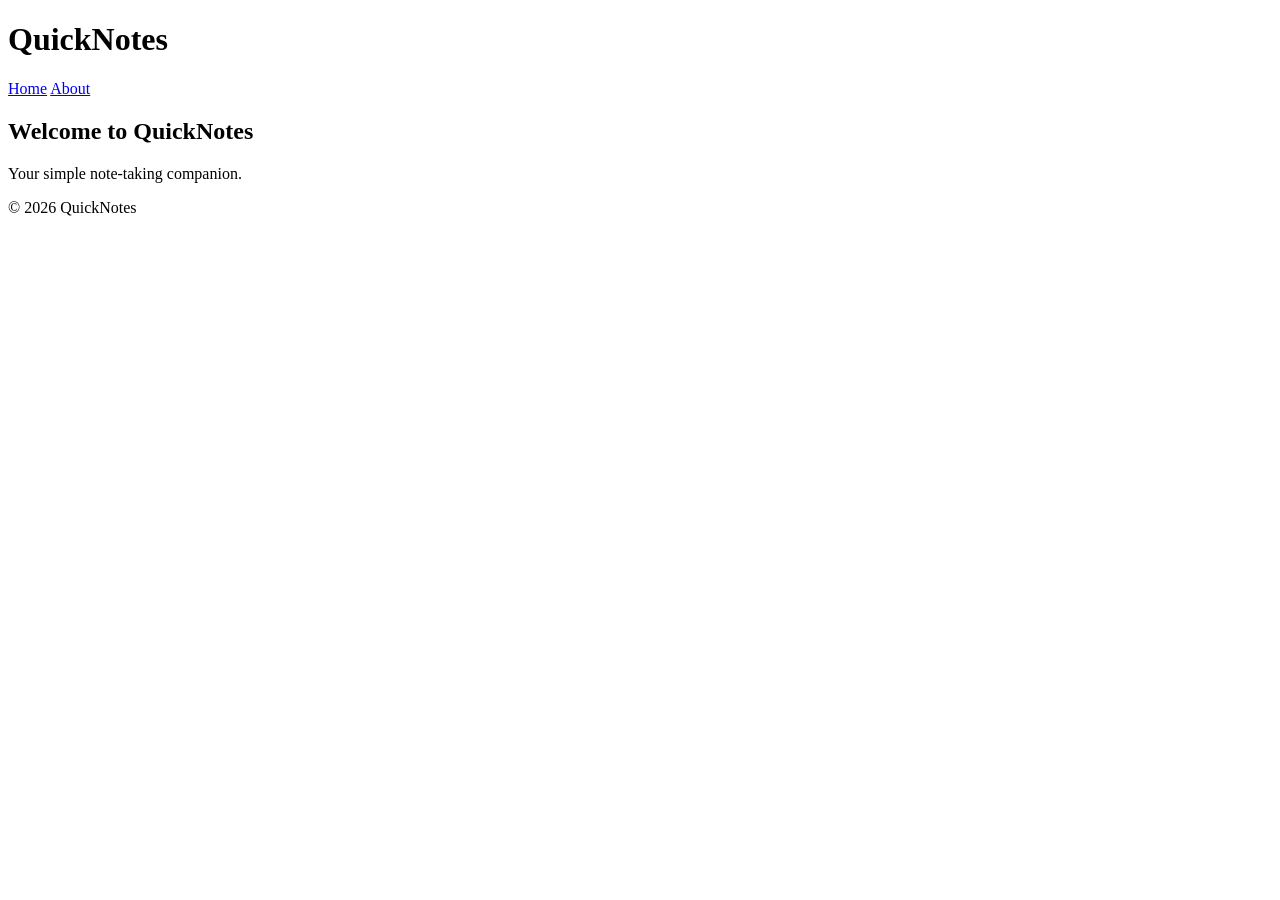
<file: index.html>
<!DOCTYPE html>
<html lang="en">
<head>
  <meta charset="UTF-8">
  <title>QuickNotes - Home</title>
</head>
<body>
  <header>
    <h1>QuickNotes</h1>
    <nav>
      <a href="index.html">Home</a>
      <a href="about.html">About</a>
    </nav>
  </header>

  <main>
    <h2>Welcome to QuickNotes</h2>
    <p>Your simple note‑taking companion.</p>
  </main>

  <footer>
    <p>&copy; 2026 QuickNotes</p>
  </footer>
</body>
</html>
</file>
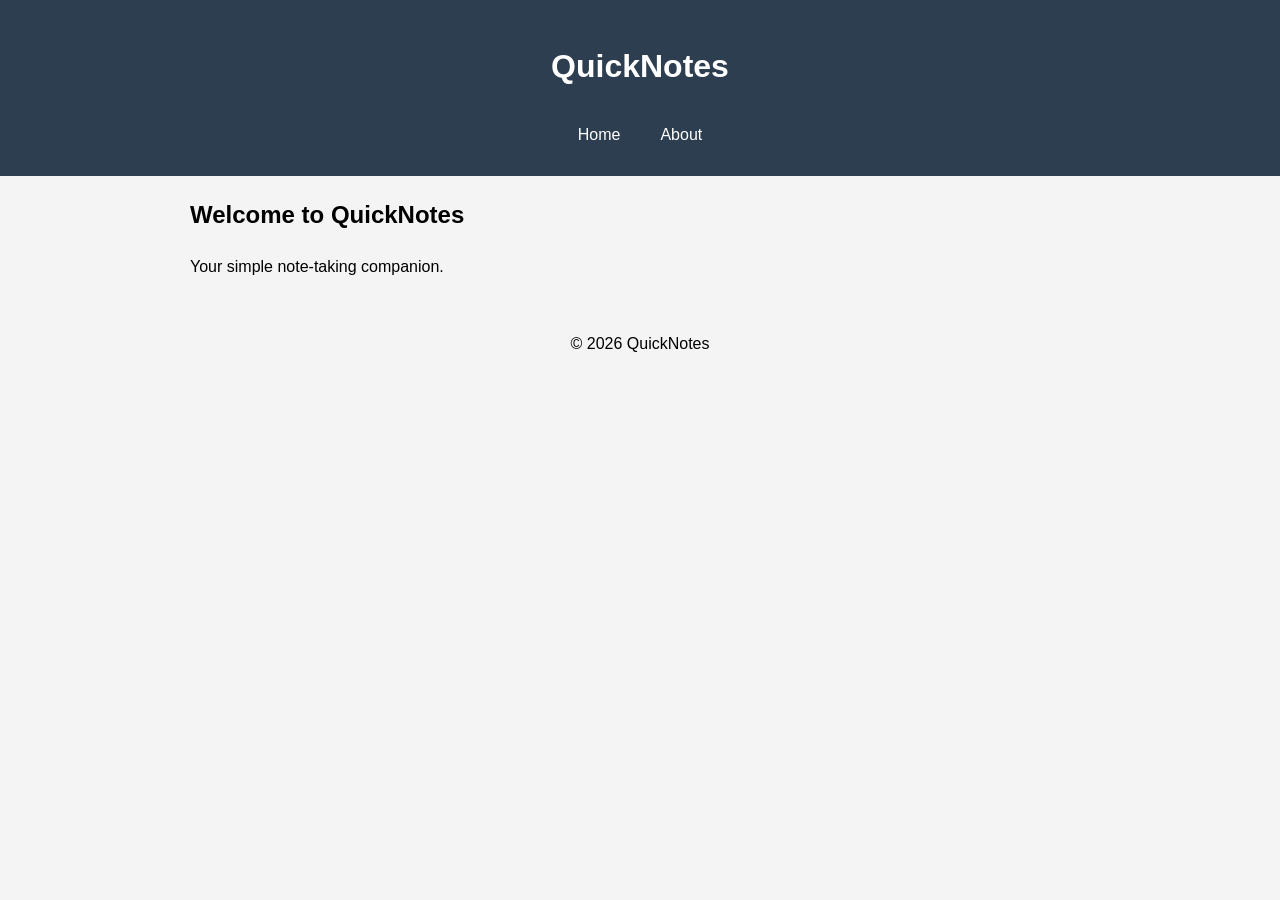
<file: day2/index.html>
<!DOCTYPE html>
<html lang="en">
<head>
  <meta charset="UTF-8">
  <title>QuickNotes - Home</title>
  <link rel="stylesheet" href="style.css">
</head>
<body>
  <header>
    <h1>QuickNotes</h1>
    <nav>
      <a href="index.html">Home</a>
      <a href="about.html">About</a>
    </nav>
  </header>

  <main>
    <h2>Welcome to QuickNotes</h2>
    <p>Your simple note‑taking companion.</p>
  </main>

  <footer>
    <p>&copy; 2026 QuickNotes</p>
  </footer>
</body>
</html>
</file>
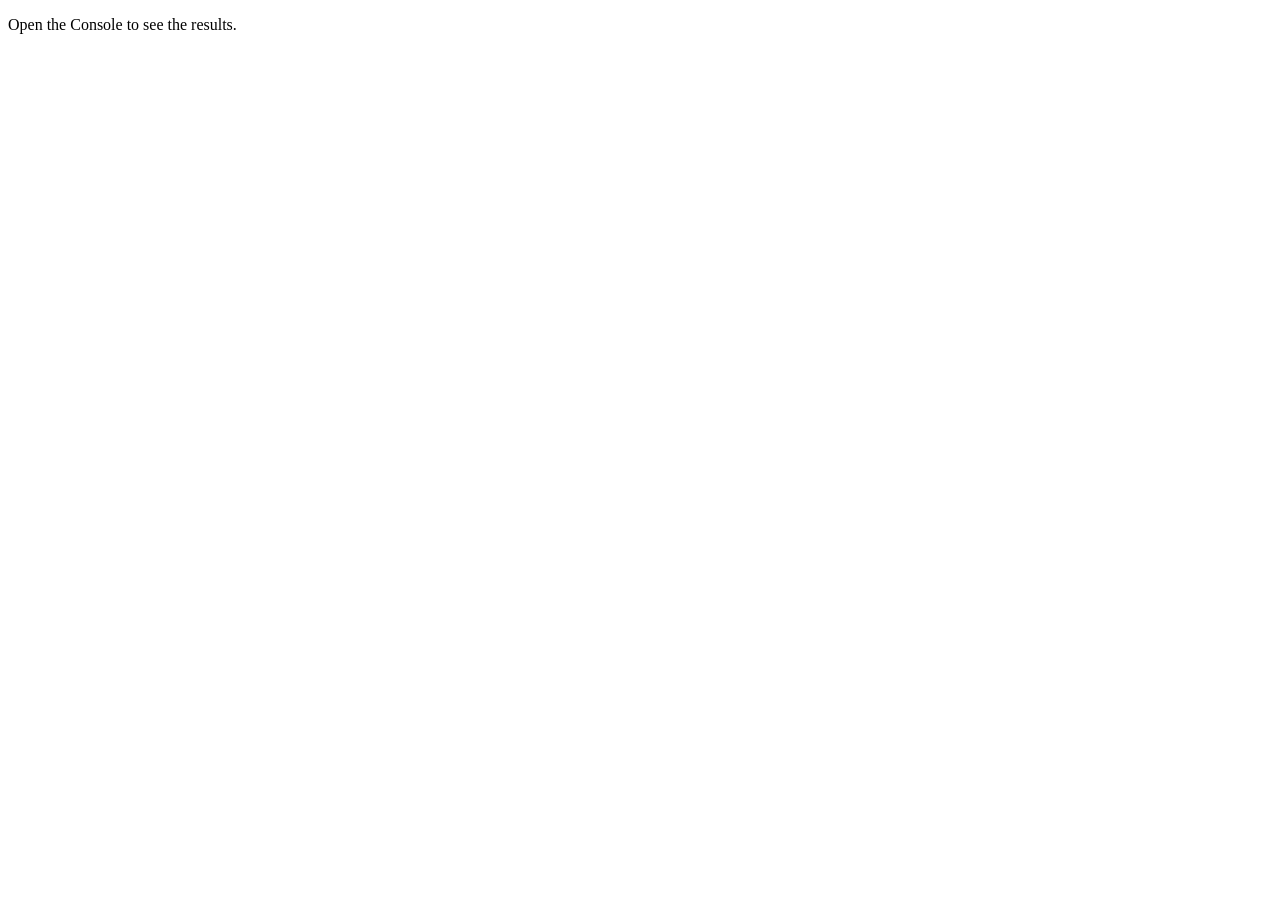
<file: day3/index.html>
<!DOCTYPE html>
<html lang="en">
<head>
    <meta charset="UTF-8">
    <title>Notes Toolkit</title>
    <script src="script.js" defer></script>
</head>
<body>
    <p>Open the Console to see the results.</p>
</body>
</html>
</file>
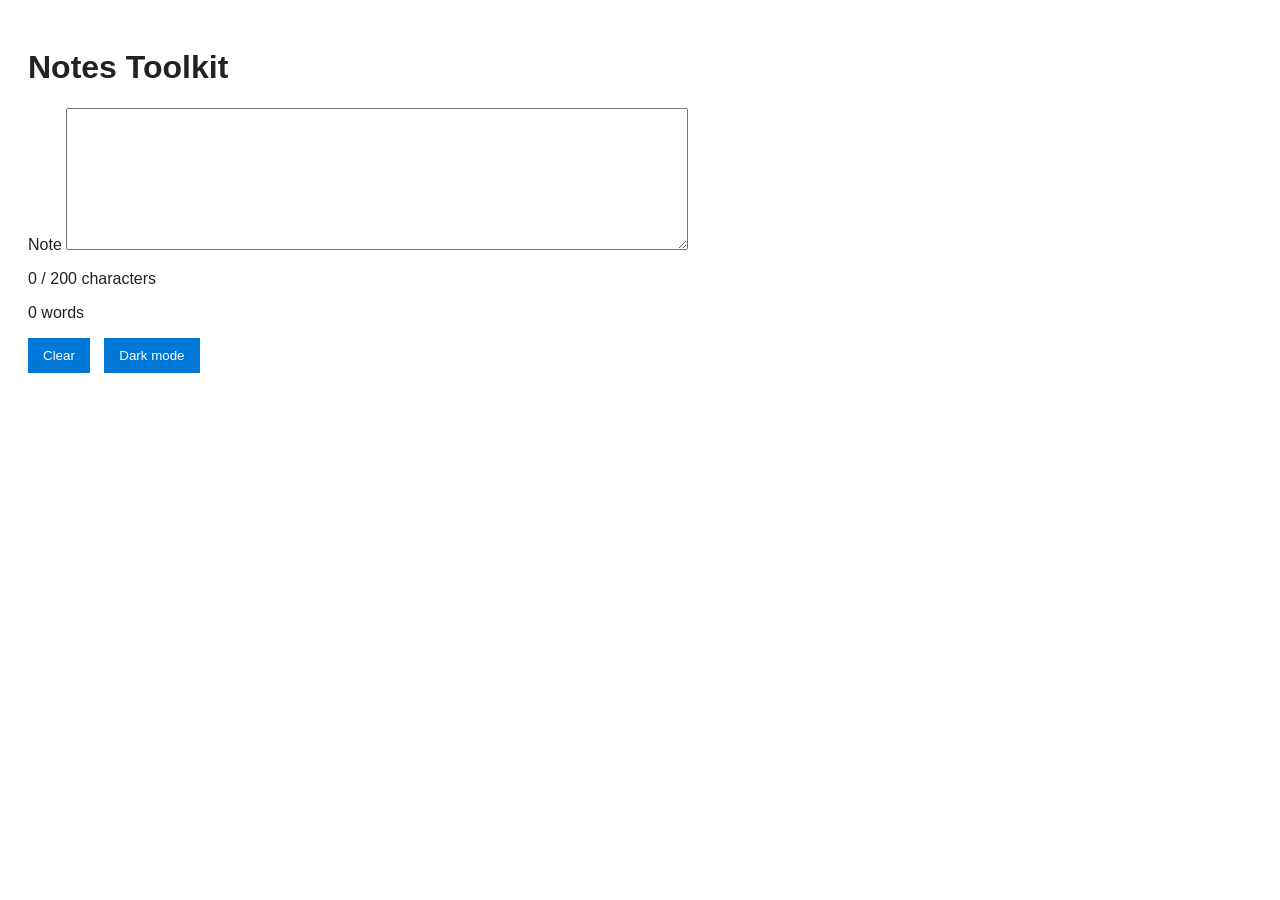
<file: day4/index.html>
<!DOCTYPE html>
<html lang="en">
<head>
    <meta charset="UTF-8">
    <meta name="viewport" content="width=device-width, initial-scale=1.0">
    <title>Notes Toolkit</title>
    <link rel="stylesheet" href="style.css">
    <script src="script.js" defer></script>
</head>
<body>
    <h1>Notes Toolkit</h1>

    <label for="note-text">Note</label>
    <textarea id="note-text" rows="8"></textarea>

    <p id="char-count">0 / 200 characters</p>
    <p id="word-count">0 words</p>

    <button id="clear-btn">Clear</button>
    <button id="theme-toggle">Dark mode</button>
</body>
</html>
</file>
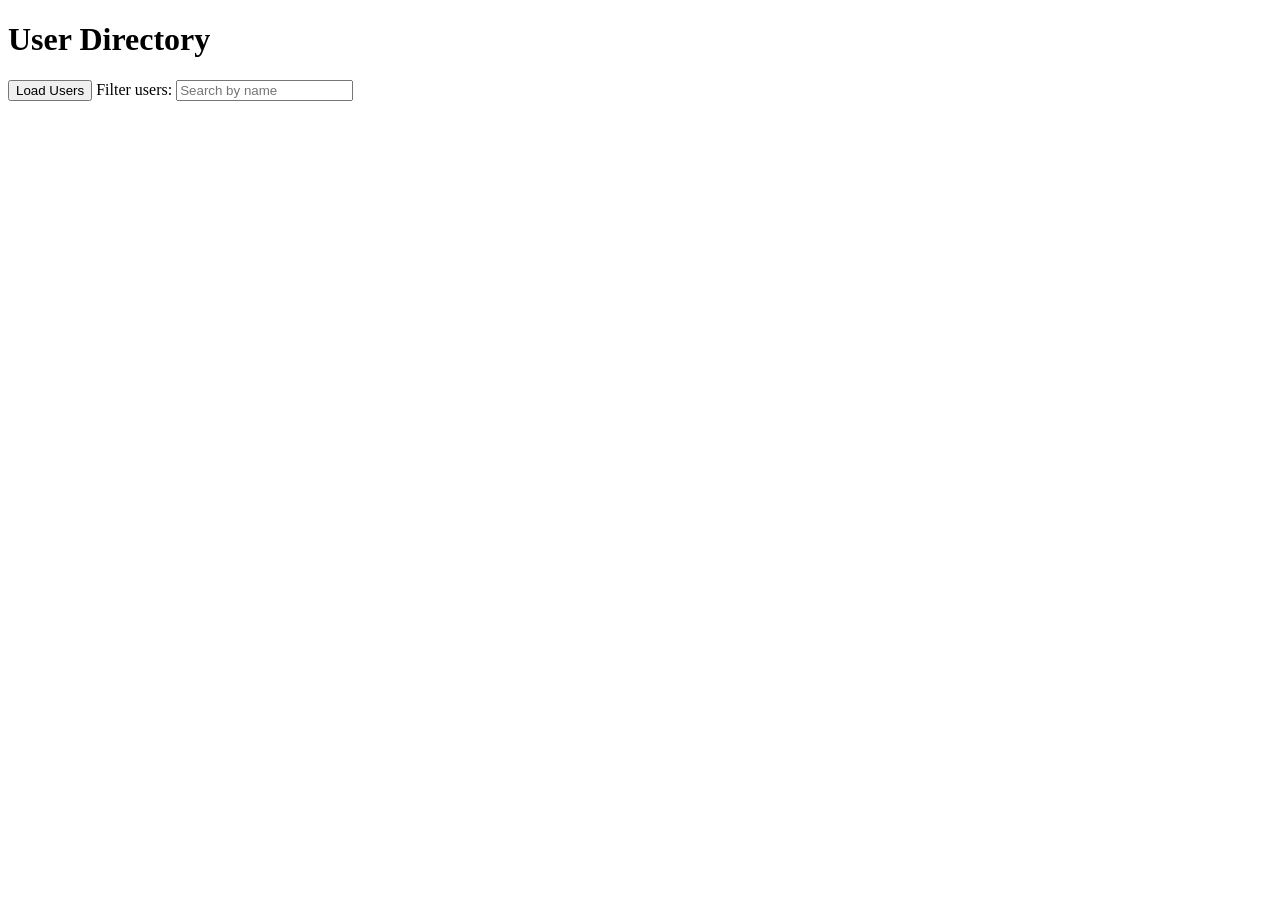
<file: day5/index.html>
<!DOCTYPE html>
<html lang="en">
<head>
    <meta charset="UTF-8">
    <meta name="viewport" content="width=device-width, initial-scale=1.0">
    <title>User Directory</title>
    <script src="users.js" defer></script>
</head>
<body>

    <h1>User Directory</h1>

    <button id="load-users">Load Users</button>

    <label for="filter-input">Filter users:</label>
    <input
        type="text"
        id="filter-input"
        placeholder="Search by name"
    >

    <p id="status"></p>

    <ul id="users-list"></ul>

</body>
</html>
</file>
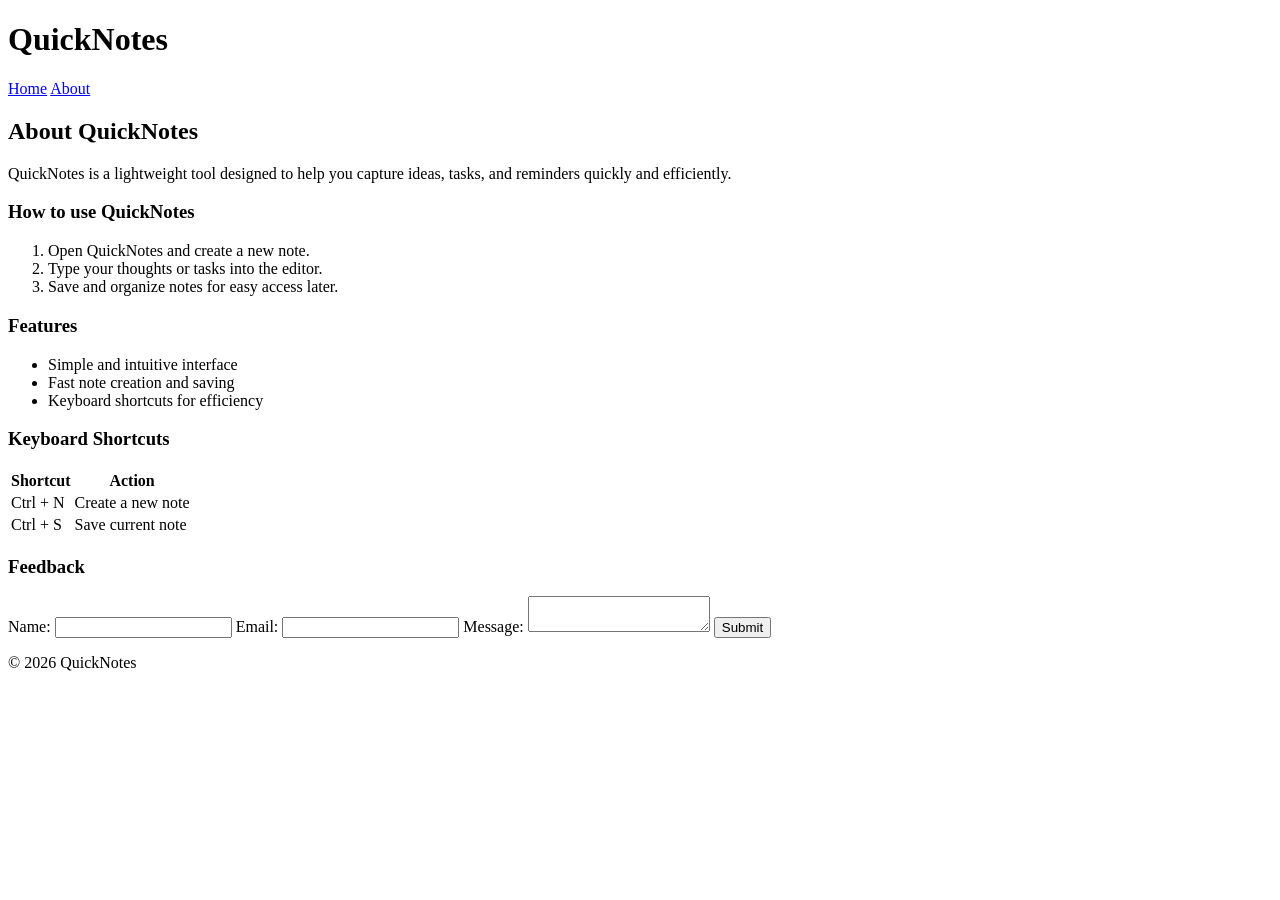
<file: about.html>
<!DOCTYPE html>
<html lang="en">
<head>
  <meta charset="UTF-8">
  <title>QuickNotes - About</title>
</head>
<body>
  <header>
    <h1>QuickNotes</h1>
    <nav>
      <a href="index.html">Home</a>
      <a href="about.html">About</a>
    </nav>
  </header>

  <main>
    <h2>About QuickNotes</h2>
    <p>QuickNotes is a lightweight tool designed to help you capture ideas, tasks, and reminders quickly and efficiently.</p>

    <section>
      <h3>How to use QuickNotes</h3>
      <ol>
        <li>Open QuickNotes and create a new note.</li>
        <li>Type your thoughts or tasks into the editor.</li>
        <li>Save and organize notes for easy access later.</li>
      </ol>
    </section>

    <section>
      <h3>Features</h3>
      <ul>
        <li>Simple and intuitive interface</li>
        <li>Fast note creation and saving</li>
        <li>Keyboard shortcuts for efficiency</li>
      </ul>
    </section>

    <section>
      <h3>Keyboard Shortcuts</h3>
      <table>
        <thead>
          <tr>
            <th>Shortcut</th>
            <th>Action</th>
          </tr>
        </thead>
        <tbody>
          <tr>
            <td>Ctrl + N</td>
            <td>Create a new note</td>
          </tr>
          <tr>
            <td>Ctrl + S</td>
            <td>Save current note</td>
          </tr>
        </tbody>
      </table>
    </section>

    <section>
      <h3>Feedback</h3>
      <form action="#" method="post">
        <label for="name">Name:</label>
        <input type="text" id="name" name="name" required>

        <label for="email">Email:</label>
        <input type="email" id="email" name="email" required>

        <label for="message">Message:</label>
        <textarea id="message" name="message" required></textarea>

        <button type="submit">Submit</button>
      </form>
    </section>
  </main>

  <footer>
    <p>&copy; 2026 QuickNotes</p>
  </footer>
</body>
</html>
</file>
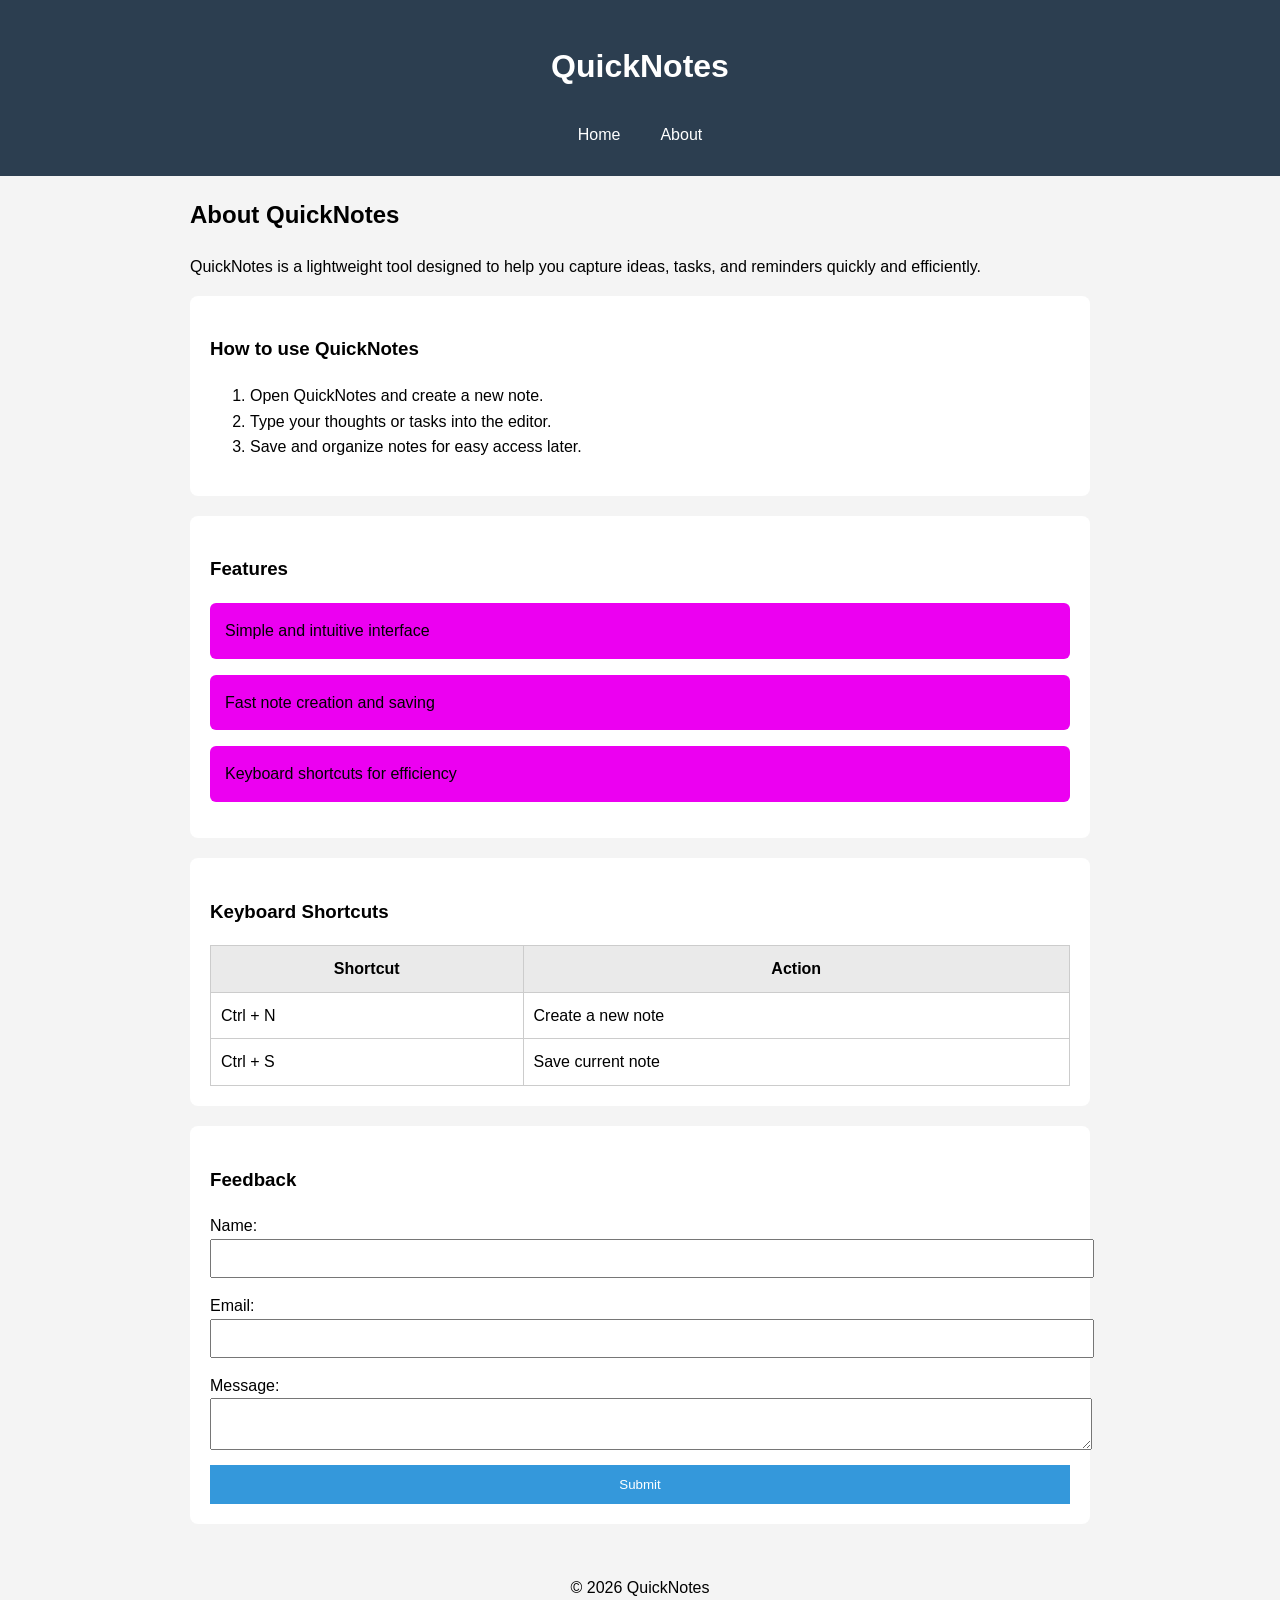
<file: day2/about.html>
<!DOCTYPE html>
<html lang="en">
<head>
  <meta charset="UTF-8">
  <title>QuickNotes - About</title>
  <link rel="stylesheet" href="style.css">
</head>
<body>
  <header>
    <h1>QuickNotes</h1>
    <nav>
      <a href="index.html">Home</a>
      <a href="about.html">About</a>
    </nav>
  </header>

  <main>
    <h2>About QuickNotes</h2>
    <p>QuickNotes is a lightweight tool designed to help you capture ideas, tasks, and reminders quickly and efficiently.</p>

    <section>
      <h3>How to use QuickNotes</h3>
      <ol>
        <li>Open QuickNotes and create a new note.</li>
        <li>Type your thoughts or tasks into the editor.</li>
        <li>Save and organize notes for easy access later.</li>
      </ol>
    </section>

    <section>
      <h3>Features</h3>
<ul class="features">
<li>Simple and intuitive interface</li>
<li>Fast note creation and saving</li>
<li>Keyboard shortcuts for efficiency</li>
</ul>
    </section>

    <section>
      <h3>Keyboard Shortcuts</h3>
      <table>
        <thead>
          <tr>
            <th>Shortcut</th>
            <th>Action</th>
          </tr>
        </thead>
        <tbody>
          <tr>
            <td>Ctrl + N</td>
            <td>Create a new note</td>
          </tr>
          <tr>
            <td>Ctrl + S</td>
            <td>Save current note</td>
          </tr>
        </tbody>
      </table>
    </section>

    <section>
      <h3>Feedback</h3>
      <form action="#" method="post">
        <label for="name">Name:</label>
        <input type="text" id="name" name="name" required>

        <label for="email">Email:</label>
        <input type="email" id="email" name="email" required>

        <label for="message">Message:</label>
        <textarea id="message" name="message" required></textarea>

        <button type="submit">Submit</button>
      </form>
    </section>
  </main>

  <footer>
    <p>&copy; 2026 QuickNotes</p>
  </footer>
</body>
</html>
</file>
<file: day2/style.css>
::before,
::after {
    box-sizing: border-box;
}

body {
    margin: 0;
    font-family: Arial, sans-serif;
    background-color: #f4f4f4;
    line-height: 1.6;
}

header {
    background-color: #2c3e50;
    color: white;
    text-align: center;
    padding: 20px;
}

nav {
    display: flex;
    justify-content: center;
    gap: 16px;
    margin-top: 10px;
}

nav a {
    color: white;
    text-decoration: none;
    padding: 8px 12px;
    transition: background-color 0.3s ease;
}

nav a:hover {
    background-color: #34495e;
    border-radius: 4px;
}

main {
    max-width: 900px;
    margin: 20px auto;
    padding: 0 20px;
}

section {
    background-color: white;
    padding: 20px;
    margin-bottom: 20px;
    border-radius: 8px;
}

.features {
    list-style: none;
    padding: 0;
    display: grid;
    grid-template-columns: repeat-auto-fit, minmax(180px, 1fr);
   gap: 16px;
}

.features li {
    background-color: #ec00f1;
    padding: 15px;
    border-radius: 6px;
}

table {
    width: 100%;
    border-collapse: collapse;
}

th,
td {
    border: 1px solid #ccc;
    padding: 10px;
}

th {
    background-color: #eaeaea;
}

form {
    display: flex;
    flex-direction: column;
}

input,
textarea {
    width: 100%;
    padding: 10px;
    margin-bottom: 15px;
}

button {
    background-color: #3498db;
    color: white;
    border: none;
    padding: 12px;
    cursor: pointer;
    transition: background-color 0.3s ease;
}

button:hover {
    background-color: #2980b9;
}

footer {
    text-align: center;
    padding: 15px;
}

@media (max-width: 600px) {
    header {
        padding: 12px;
   }

    header h1 {
        font-size: 1.5rem;
    }

    nav {
       flex-direction: column;
        align-items: center;
    }
}
</file>
<file: day4/style.css>
:root {
    --bg-color: #ffffff;
    --text-color: #222222;
    --button-bg: #0078d7;
    --button-text: #ffffff;
}

body.dark {
    --bg-color: #1e1e1e;
    --text-color: #ffffff;
    --button-bg: #444444;
    --button-text: #ffffff;
}

body {
    font-family: Arial, sans-serif;
    background-color: var(--bg-color);
    color: var(--text-color);
    padding: 20px;
}

textarea {
    width: 100%;
    max-width: 600px;
    padding: 10px;
}

button {
    margin-right: 10px;
    padding: 10px 15px;
    background-color: var(--button-bg);
    color: var(--button-text);
    border: none;
    cursor: pointer;
}

.warning {
    color: orange;
}

.over {
    color: red;
    font-weight: bold;
}
</file>
